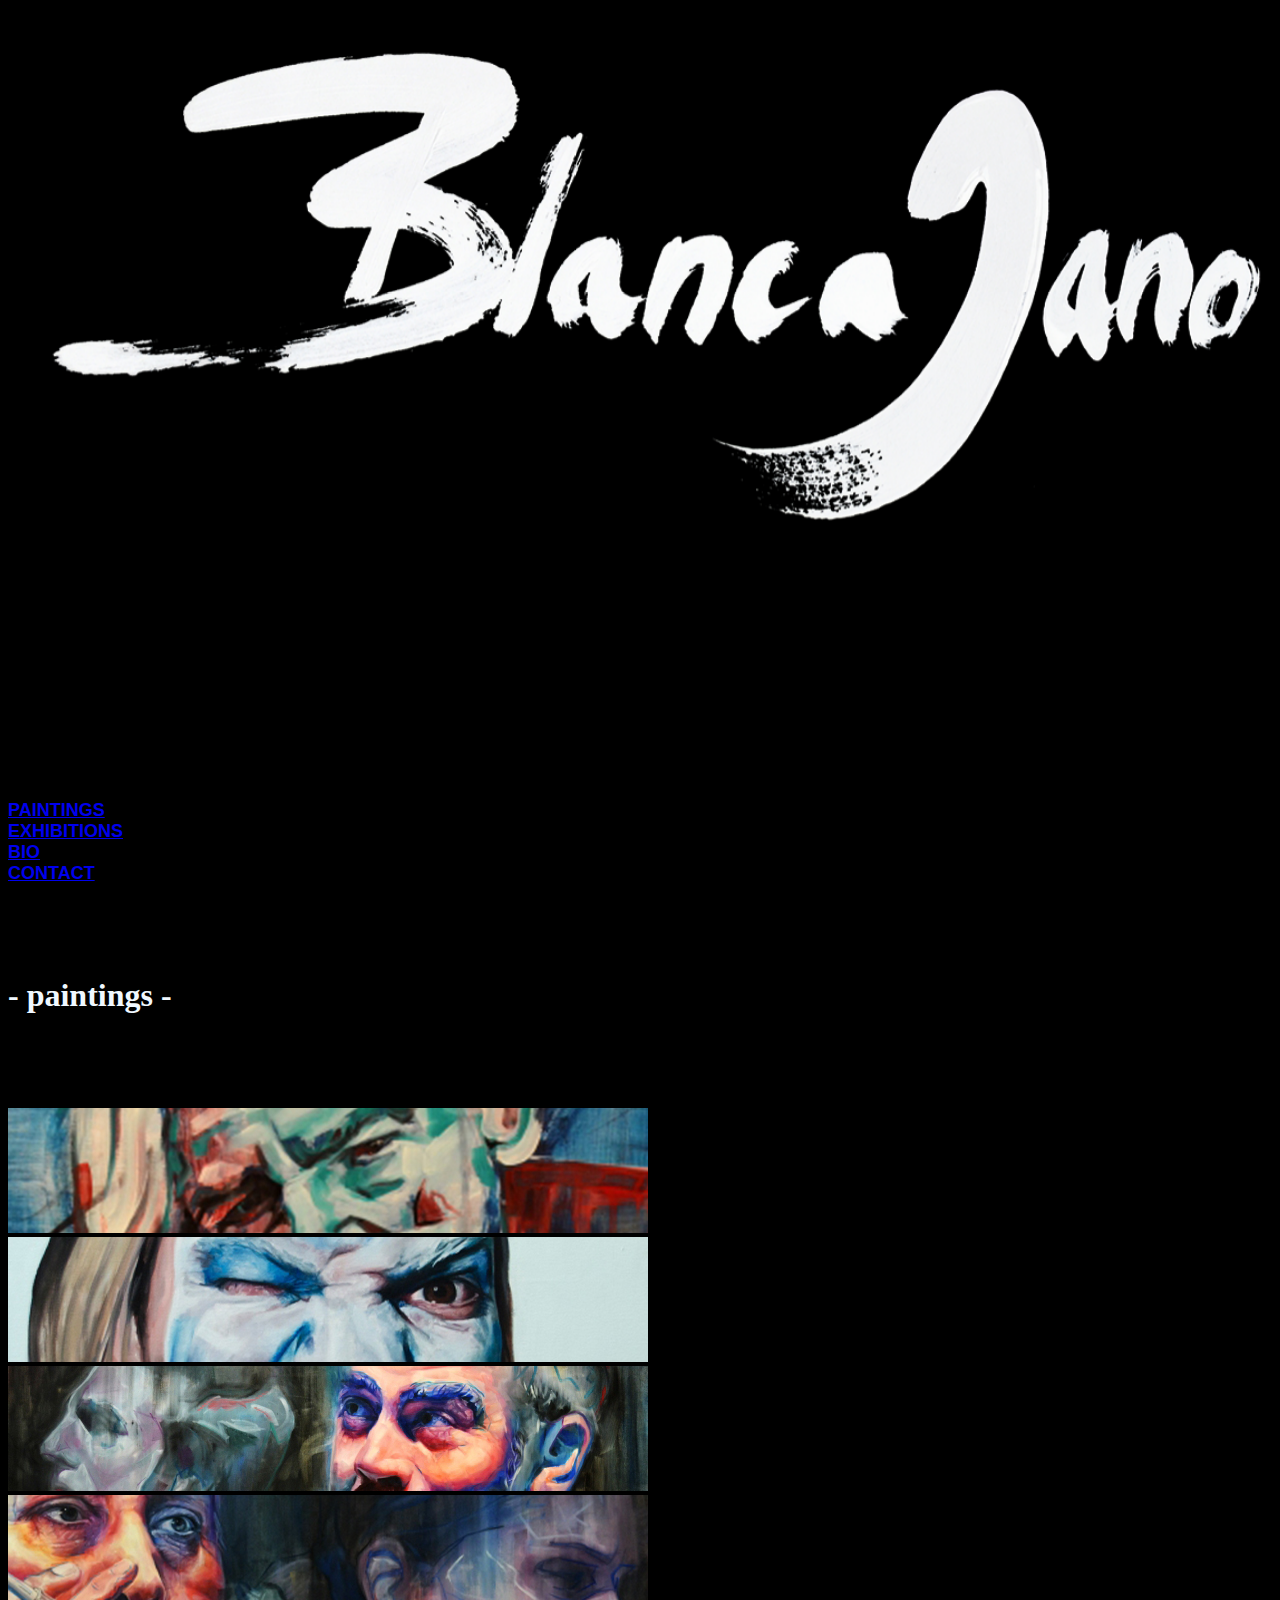
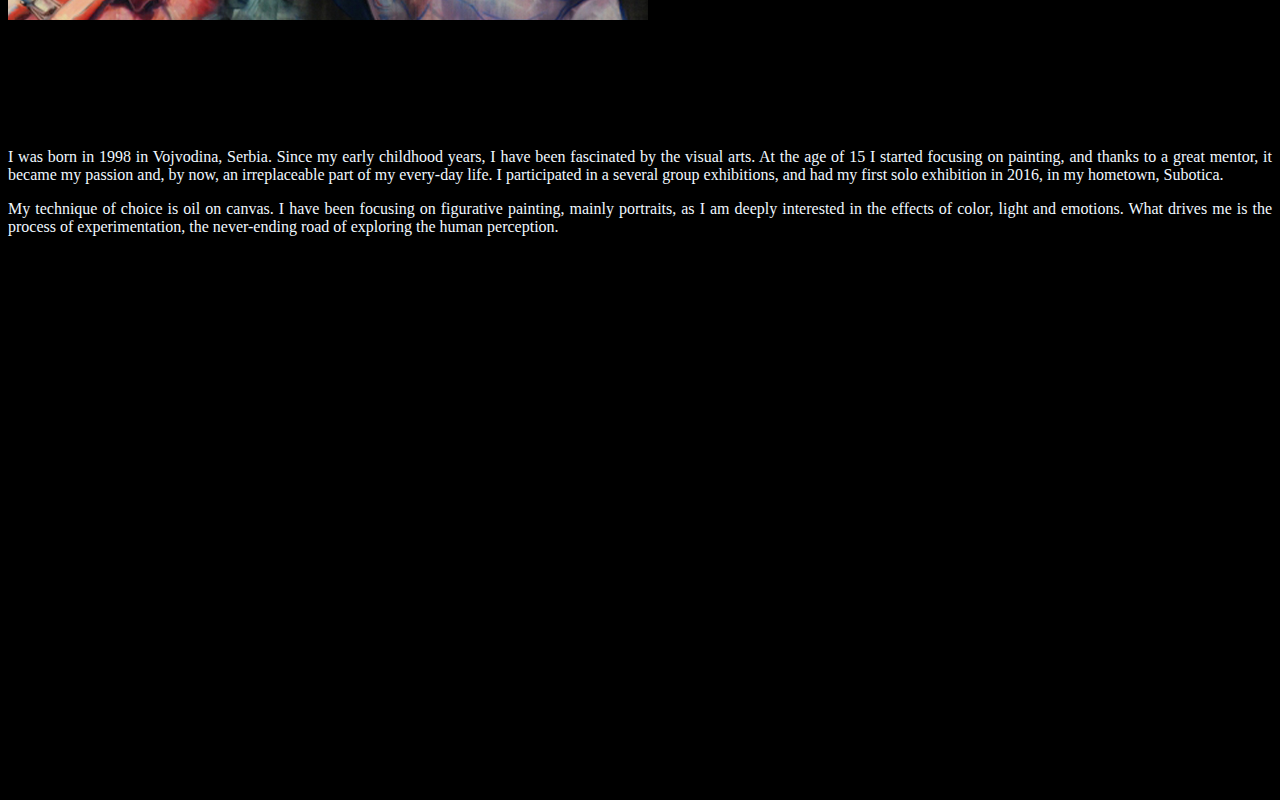
<file: HTML/Blanca Website/index.html>
<!DOCTYPE html>
<html>
<head>
    <meta charset="UTF-8">
    <meta name="viewport" content="width=device-width, initial-scale=1">
    <title>Blanca Jano | Painter</title>
    <link href="https://cdn.jsdelivr.net/npm/bootstrap@5.3.0-alpha3/dist/css/bootstrap.min.css" rel="stylesheet" 
    integrity="sha384-KK94CHFLLe+nY2dmCWGMq91rCGa5gtU4mk92HdvYe+M/SXH301p5ILy+dN9+nJOZ" crossorigin="anonymous">
    <link rel="stylesheet" type="text/css" href="./style.css">
    <link rel="icon" href="./Blanca website/cropped-pici-b.jpg" type="image/x-icon">
</head>
<body>
        <div class="container-image">
            <img src="./Blanca website/name_inverted.png" class="stationary-image" alt="Blanca Jano Logo" sizes="500">
        </div>
    <br><br><br><br><br><br><br><br><br><br><br>
    <br><br><br><br><br><br><br><br><br><br><br>
    <br><br><br><br><br><br><br><br><br><br><br>
    <br><br><br><br><br><br><br><br><br><br><br>
        <div class="container-box text-center">
            <div class="row">
                <div class="col-sm-3 col-md-3 col-lg-3 p-3 border bg-dark"><a href = "./index.html">PAINTINGS</a></div>
                <div class="col-sm-3 col-md-3 col-lg-3 p-3 border bg-dark"><a href = "./exhibitions.html">EXHIBITIONS</a></div>
                <div class="col-sm-3 col-md-3 col-lg-3 p-3 border bg-dark"><a href = "./bio.html">BIO</a></div>   
                <div class="col-sm-3 col-md-3 col-lg-3 p-3 border bg-dark"><a href = "./contact.html">CONTACT</a></div>
            </div>
        </div>
        <div class="container text-center align-items-center">
            <div id = "introduction" class="container">
                <br><br><br><br>
                <div class="row justify-content-center">
                    <h1>- paintings -</h1>
                </div>
                <br>
            </div>
        </div>
        <br><br><br>
        <div id="carouselExampleAutoplaying" class="carousel slide" data-bs-ride="carousel">
            <div class="carousel-inner">
                <div class="carousel-item active">
                    <img src="./Blanca website/pilinszky_header.jpg" class="d-block w-100" alt="portrait of János Pilinszky">
                </div>
                <div class="carousel-item">
                    <img src="./Blanca website/aarpee_header.jpg" class="d-block w-100" alt="portrait of a man">
                </div>
                <div class="carousel-item">
                    <img src="./Blanca website/actors_header.jpg" class="d-block w-100" alt="portrait of actors">
                </div>
                <div class="carousel-item">
                    <img src="./Blanca website/actresses_header.jpg" class="d-block w-100" alt="portrait of actresses">
                </div>
            </div>
            
            <!-- <button class="carousel-control-prev" type="button" data-bs-target="#carouselExampleAutoplaying" data-bs-slide="prev">
                <span class="carousel-control-prev-icon" aria-hidden="true"></span>
                <span class="visually-hidden">Previous</span>
            </button>
            <button class="carousel-control-next" type="button" data-bs-target="#carouselExampleAutoplaying" data-bs-slide="next">
                <span class="carousel-control-next-icon" aria-hidden="true"></span>
                <span class="visually-hidden">Next</span>
            </button> -->
        </div>
        <br>
        <br><br>
        <br><br>
        <br>
        <div class="container">
            <div class="h3">
                <p>I was born in 1998 in Vojvodina, Serbia. Since my early childhood years, I have been fascinated by the visual arts.
                    At the age of 15 I started focusing on painting, and thanks to a great mentor, it became my passion and, by now, an irreplaceable part of my every-day life.
                    I participated in a several group exhibitions, and had my first solo exhibition in 2016, in my hometown, Subotica.</p>
    
                <p>My technique of choice is oil on canvas. I have been focusing on figurative painting, mainly portraits, as I am deeply
                    interested in the effects of color, light and emotions. What drives me is the process of experimentation,
                    the never-ending road of exploring the human perception.</p>
                
            </div>
            <br><br><br><br><br><br><br><br><br><br><br><br><br><br><br><br><br><br><br><br><br><br><br><br><br><br><br><br><br><br>  
        </div>

        
    
    
    <script src="https://cdn.jsdelivr.net/npm/@popperjs/core@2.11.7/dist/umd/popper.min.js" 
    integrity="sha384-zYPOMqeu1DAVkHiLqWBUTcbYfZ8osu1Nd6Z89ify25QV9guujx43ITvfi12/QExE" crossorigin="anonymous"></script>
    <script src="https://cdn.jsdelivr.net/npm/bootstrap@5.3.0-alpha3/dist/js/bootstrap.min.js" 
    integrity="sha384-Y4oOpwW3duJdCWv5ly8SCFYWqFDsfob/3GkgExXKV4idmbt98QcxXYs9UoXAB7BZ" crossorigin="anonymous"></script>
    <script>
        document.addEventListener("DOMContentLoaded", function() {
          const container = document.querySelector(".container-image");
          container.classList.add("fade-in");
        });
    </script>
    <script>
        window.addEventListener("DOMContentLoaded", function() {
          // Scroll to the top of the page
          window.scrollTo(0, 0);
        });
    </script>
    <script>
        document.addEventListener("DOMContentLoaded", function() {
          const container = document.querySelector(".container-image");

          window.addEventListener("scroll", function() {
            const scrollPosition = window.scrollY;
            const containerHeight = container.offsetHeight;
            const windowHeight = window.innerHeight;

            if (scrollPosition > containerHeight - windowHeight) {
              container.classList.add("fade-out");
            } else {
              container.classList.remove("fade-out");
            }
          });
        });
    </script>
      
</body>
</html>
</file>
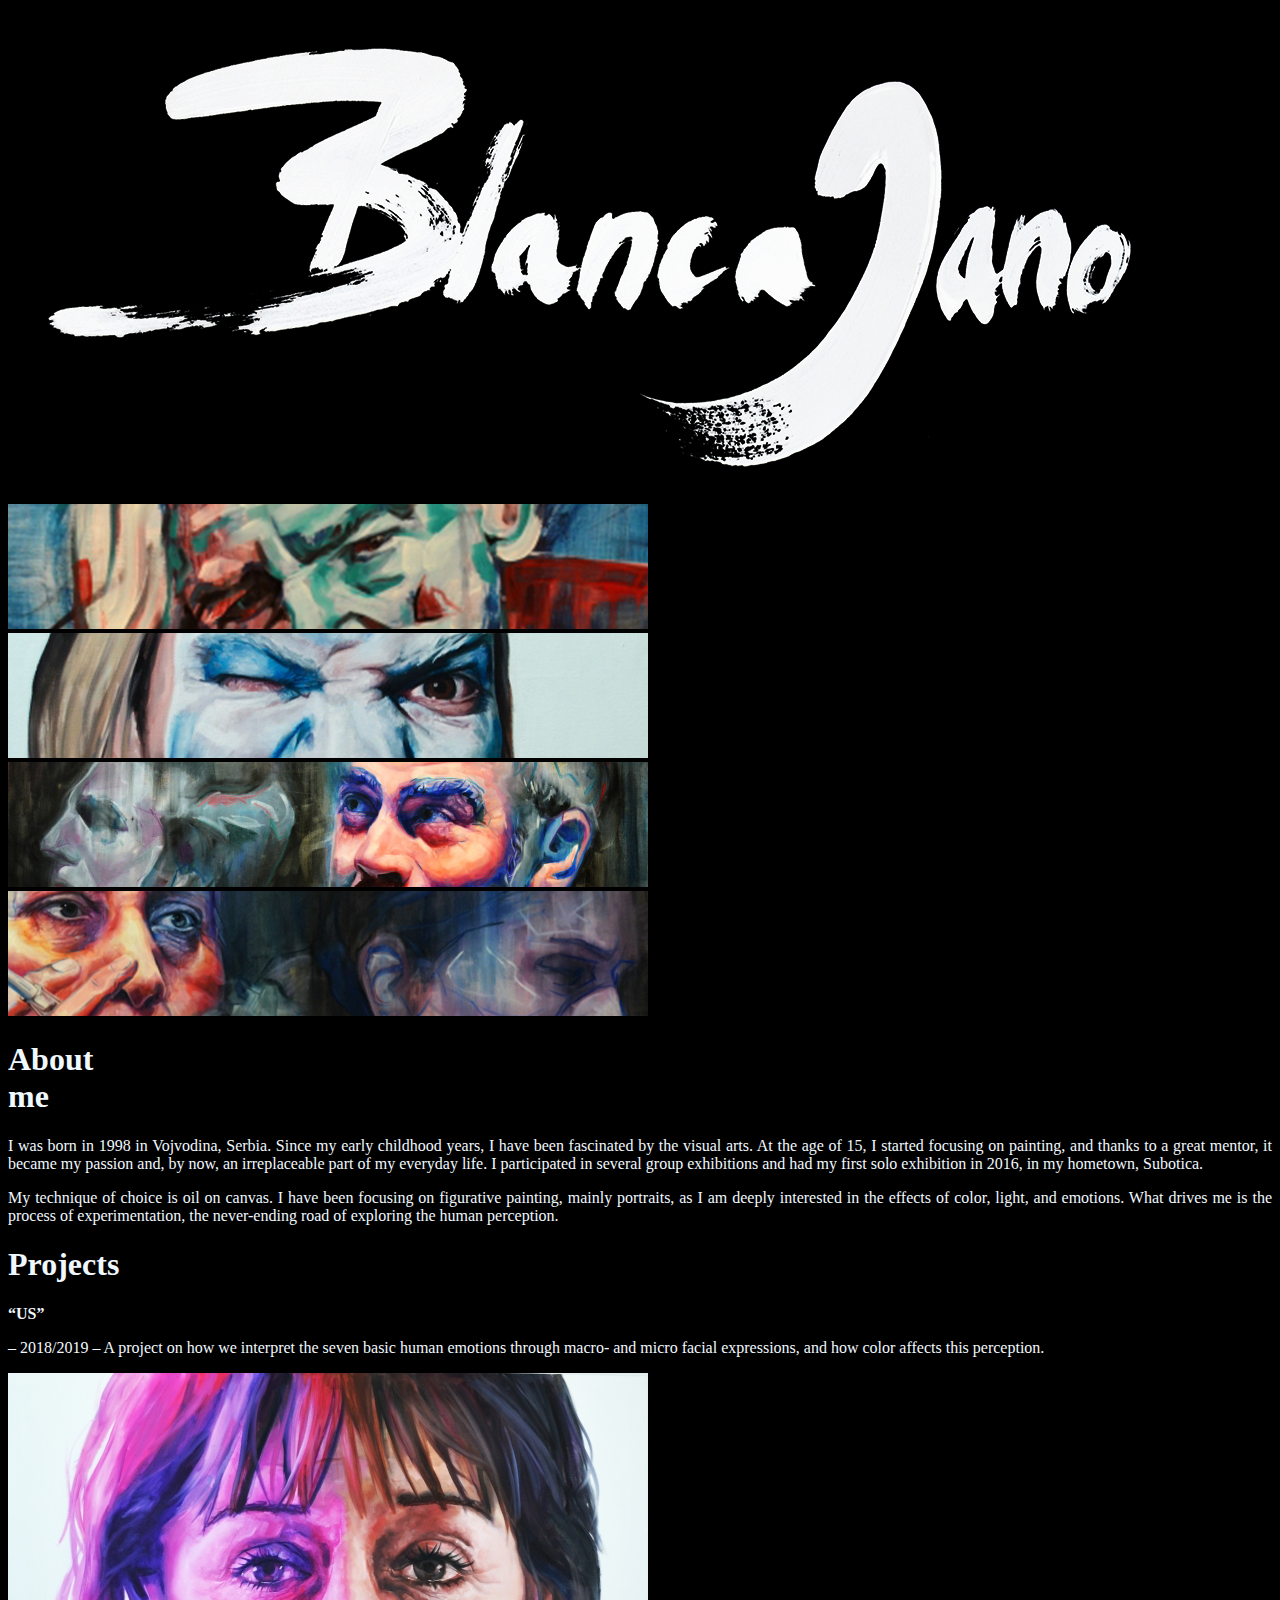
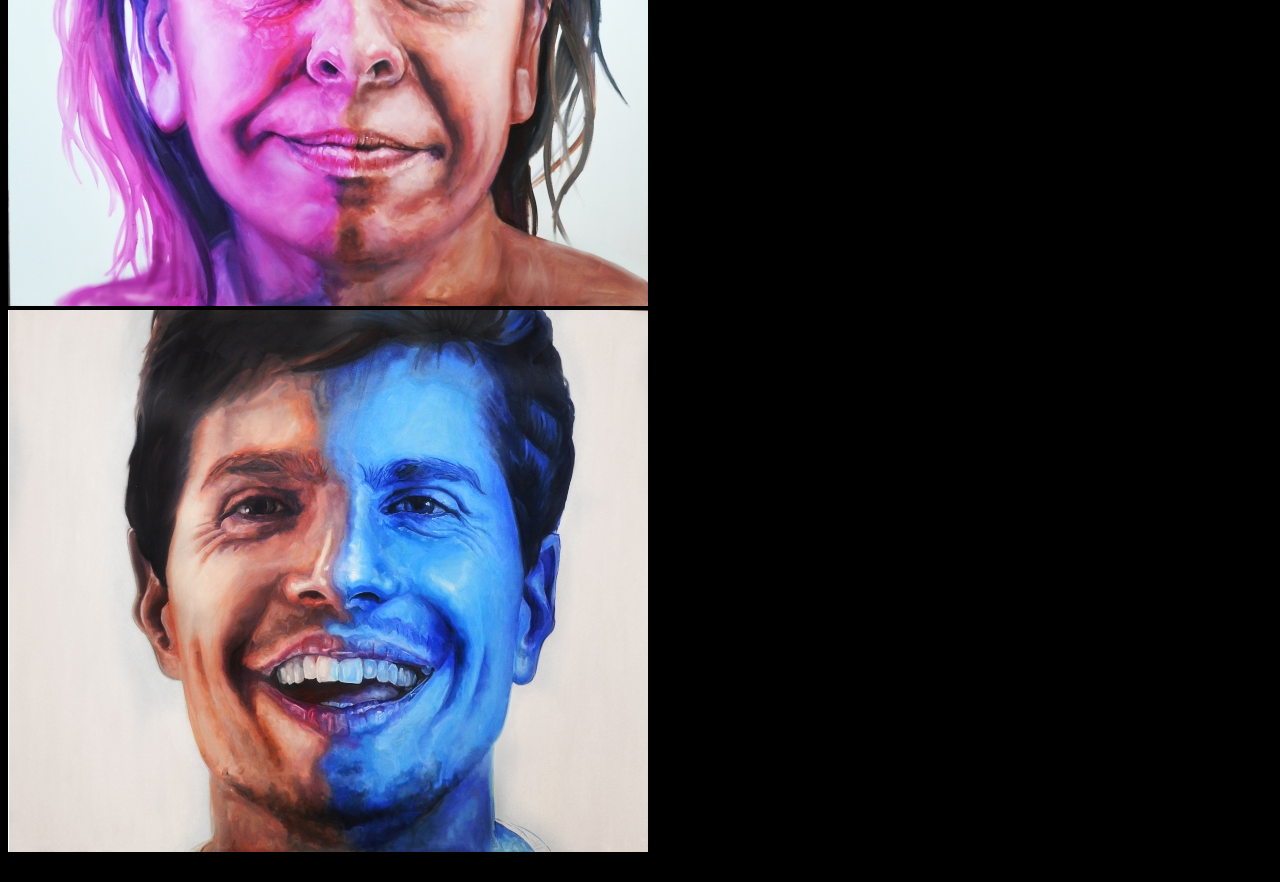
<file: HTML/Blanca Website/index - 06-01.html>
<!DOCTYPE html>
<html>
    <head>
        <meta charset="UTF-8">
        <meta name="viewport" content="width=device-width, initial-scale=1">
        <title>Blanca Jano | Painter</title>
        <link href="https://cdn.jsdelivr.net/npm/bootstrap@5.3.0-alpha3/dist/css/bootstrap.min.css" rel="stylesheet"
            integrity="sha384-KK94CHFLLe+nY2dmCWGMq91rCGa5gtU4mk92HdvYe+M/SXH301p5ILy+dN9+nJOZ" crossorigin="anonymous">
        <link rel="stylesheet" type="text/css" href="./style.css">
        <link rel="icon" href="./Blanca website/cropped-pici-b.jpg" type="image/x-icon">
        
    </head>
    <body>
        <div id="load-fade" class="text-center">
            <img id="main-logo" src="./Blanca website/name_inverted.png" alt="main-logo">
        </div>
        <div id="space-for-image">
            <div id="top-carousel" class="carousel slide" data-bs-ride="carousel">
                <div class="carousel-inner">
                    <div class="carousel-item active">
                        <img src="./Blanca website/pilinszky_header.jpg" class="d-block w-100"
                            alt="portrait of János Pilinszky">
                    </div>
                    <div class="carousel-item">
                        <img src="./Blanca website/aarpee_header.jpg" class="d-block w-100" alt="portrait of a man">
                    </div>
                    <div class="carousel-item">
                        <img src="./Blanca website/actors_header.jpg" class="d-block w-100" alt="portrait of actors">
                    </div>
                    <div class="carousel-item">
                        <img src="./Blanca website/actresses_header.jpg" class="d-block w-100" alt="portrait of actresses">
                    </div>
                </div>
            </div>
            
            <div class="titles">
                <h1 class="my-heading">About<br>me</h1>
            </div>
            <div class="text-container">
                <div class="container">
                    <div class="row">
                        <div class="col">
                            <p class="text-justify">I was born in 1998 in Vojvodina, Serbia. Since my early childhood years, I have been 
                                fascinated by the
                                visual arts.
                                At the age of 15, I started focusing on painting, and thanks to a great mentor, 
                                it became my passion
                                and, by now, an irreplaceable part of my everyday life.
                                I participated in several group exhibitions and had my first solo exhibition 
                                in 2016, in my hometown,
                                Subotica.</p>
                        </div>
                        <div class="col text-justify">
                            <p>My technique of choice is oil on canvas. I have been focusing on figurative painting,
                                 mainly
                                portraits, as I am deeply
                                interested in the effects of color, light, and emotions. 
                                What drives me is the process of
                                experimentation,
                                the never-ending road of exploring the human perception.</p>
                        </div>
                    </div>
                </div>
            </div>
            <div class="titles">
                <h1 class="my-heading">Projects</h1>
            </div>
            <div class="container col text-center">
                <p><strong class="text-center">“US”</strong></p>
                <p id="us-text" class="text-center"> – 2018/2019 – A project on how we interpret the seven basic human emotions through macro- 
                    and micro facial expressions, and how color affects this perception.</p>    
            </div>
            <div id="images-of-portraits" class="container-fluid text-center">
                <div class="row align-items-center">
                    <div class="col-6">
                        <img src="./Blanca website/contempt.jpg" alt="" class="img-fluid">
                    </div>
                    <div class="col-6">
                        <img src="./Blanca website/alex.jpg" alt="" class="img-fluid">
                    </div>
                </div>
            </div>
            <div class="footer-place">
                <footer class="container-fluid py-5">Bence Joó 2023</footer>
            </div>
        </div>
        <script src="./code.js"></script>           
        <script
            src="https://cdn.jsdelivr.net/npm/@popperjs/core@2.11.8/dist/umd/popper.min.js"
            integrity="sha384-I7E8VVD/ismYTF4hNIPjVp/Zjvgyol6VFvRkX/vR+Vc4jQkC+hVqc2pM8ODewa9r"
            crossorigin="anonymous"></script>
        <script src="https://cdn.jsdelivr.net/npm/bootstrap@5.3.0/dist/js/bootstrap.min.js"
                integrity="sha384-fbbOQedDUMZZ5KreZpsbe1LCZPVmfTnH7ois6mU1QK+m14rQ1l2bGBq41eYeM/fS"
                crossorigin="anonymous"></script>
        <script src="https://cdn.jsdelivr.net/npm/bootstrap@5.3.0/dist/js/bootstrap.bundle.min.js"
                integrity="sha384-geWF76RCwLtnZ8qwWowPQNguL3RmwHVBC9FhGdlKrxdiJJigb/j/68SIy3Te4Bkz"
                crossorigin="anonymous"></script>
    </body>
</html>
</file>
<file: HTML/Blanca Website/style.css>
p {
  text-align:justify;
  color: aliceblue;
}

.container-image.fade-out {
  opacity: 0;
  transition: opacity 1s ease-in-out;
}

.stationary-image {
  position: fixed;
  max-width: 100%;
  width: 100%;
  height: auto;
}

h1 {
  color:aliceblue
}

.container-box {
  font-family: 'Gill Sans', 'Gill Sans MT', Calibri, 'Trebuchet MS', sans-serif;
  font-weight: bold;
  font-size: large;
}

/* Body and container */
body {
  background-color: #000000;
}

.container-image {
  opacity: 0;
  transition: opacity 1s ease-in-out;
}

/* Fading animation */
.fade-in {
  opacity: 1;
}
</file>
